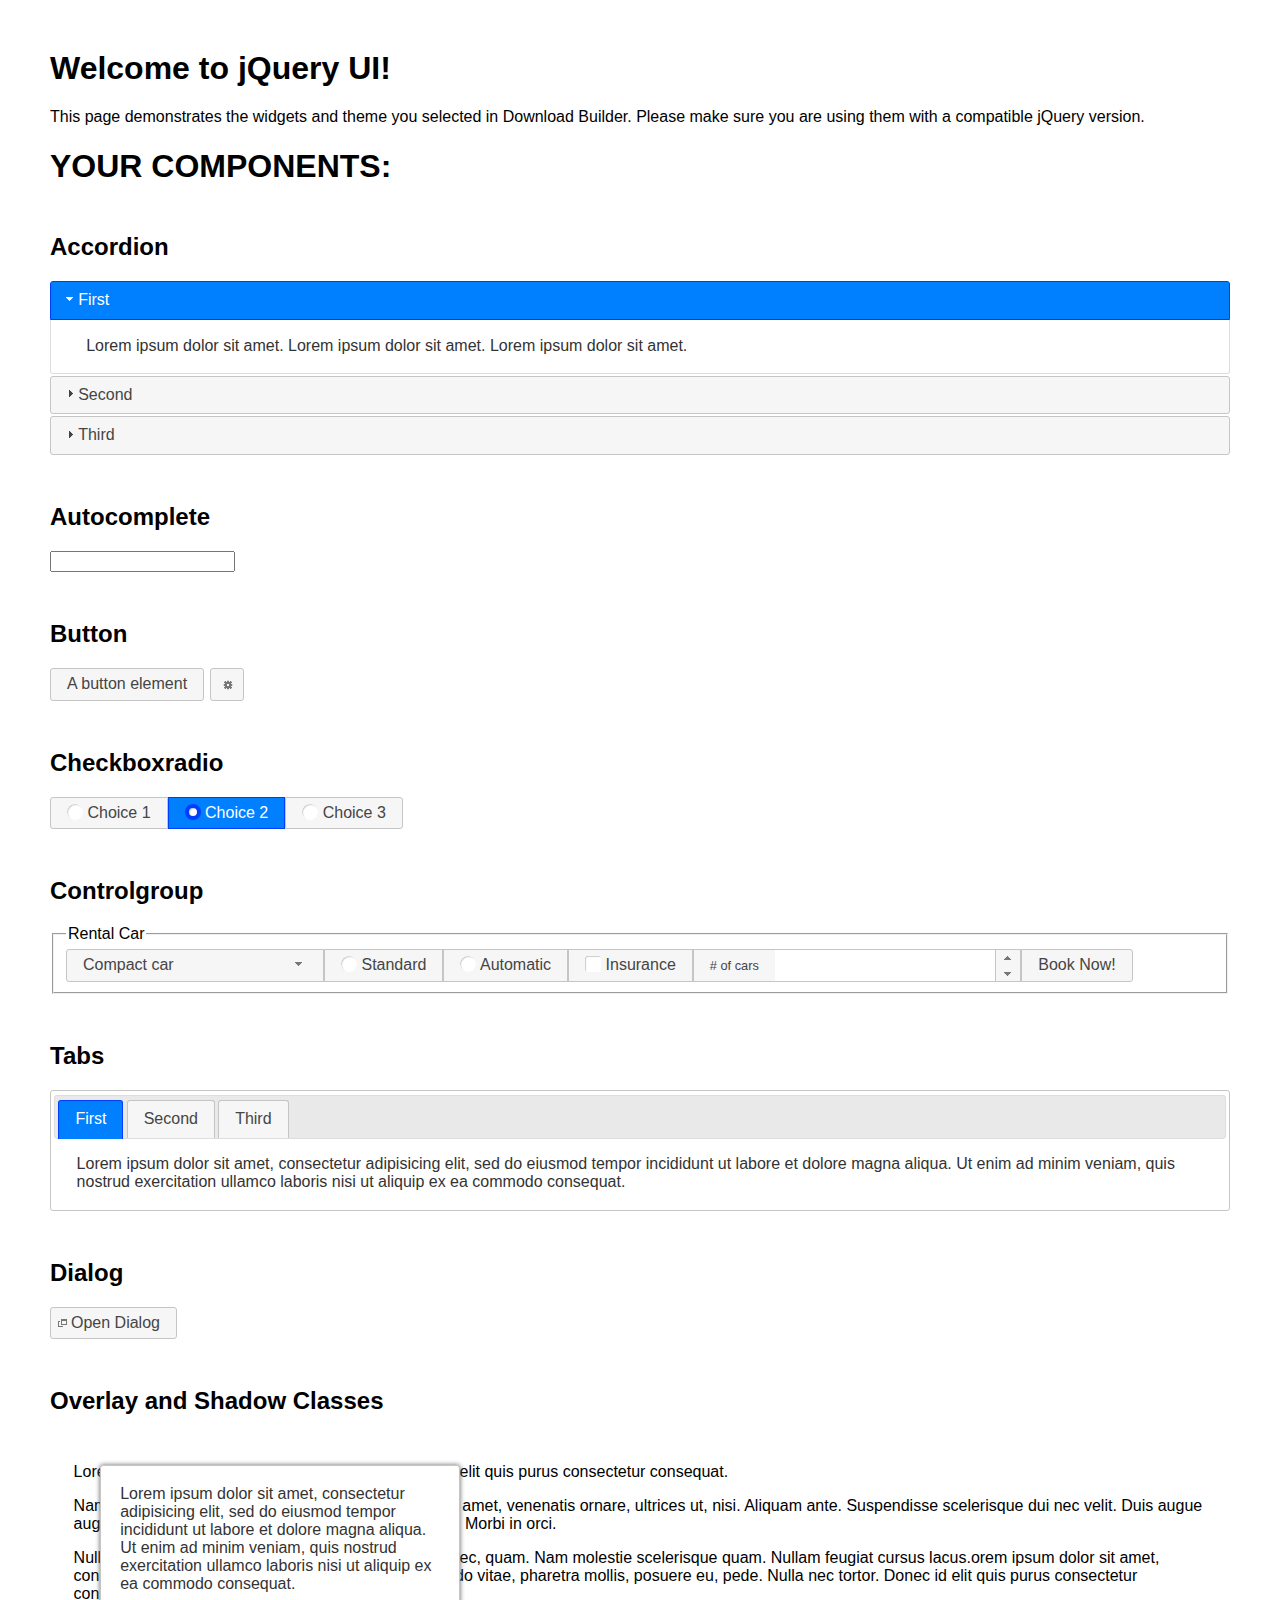
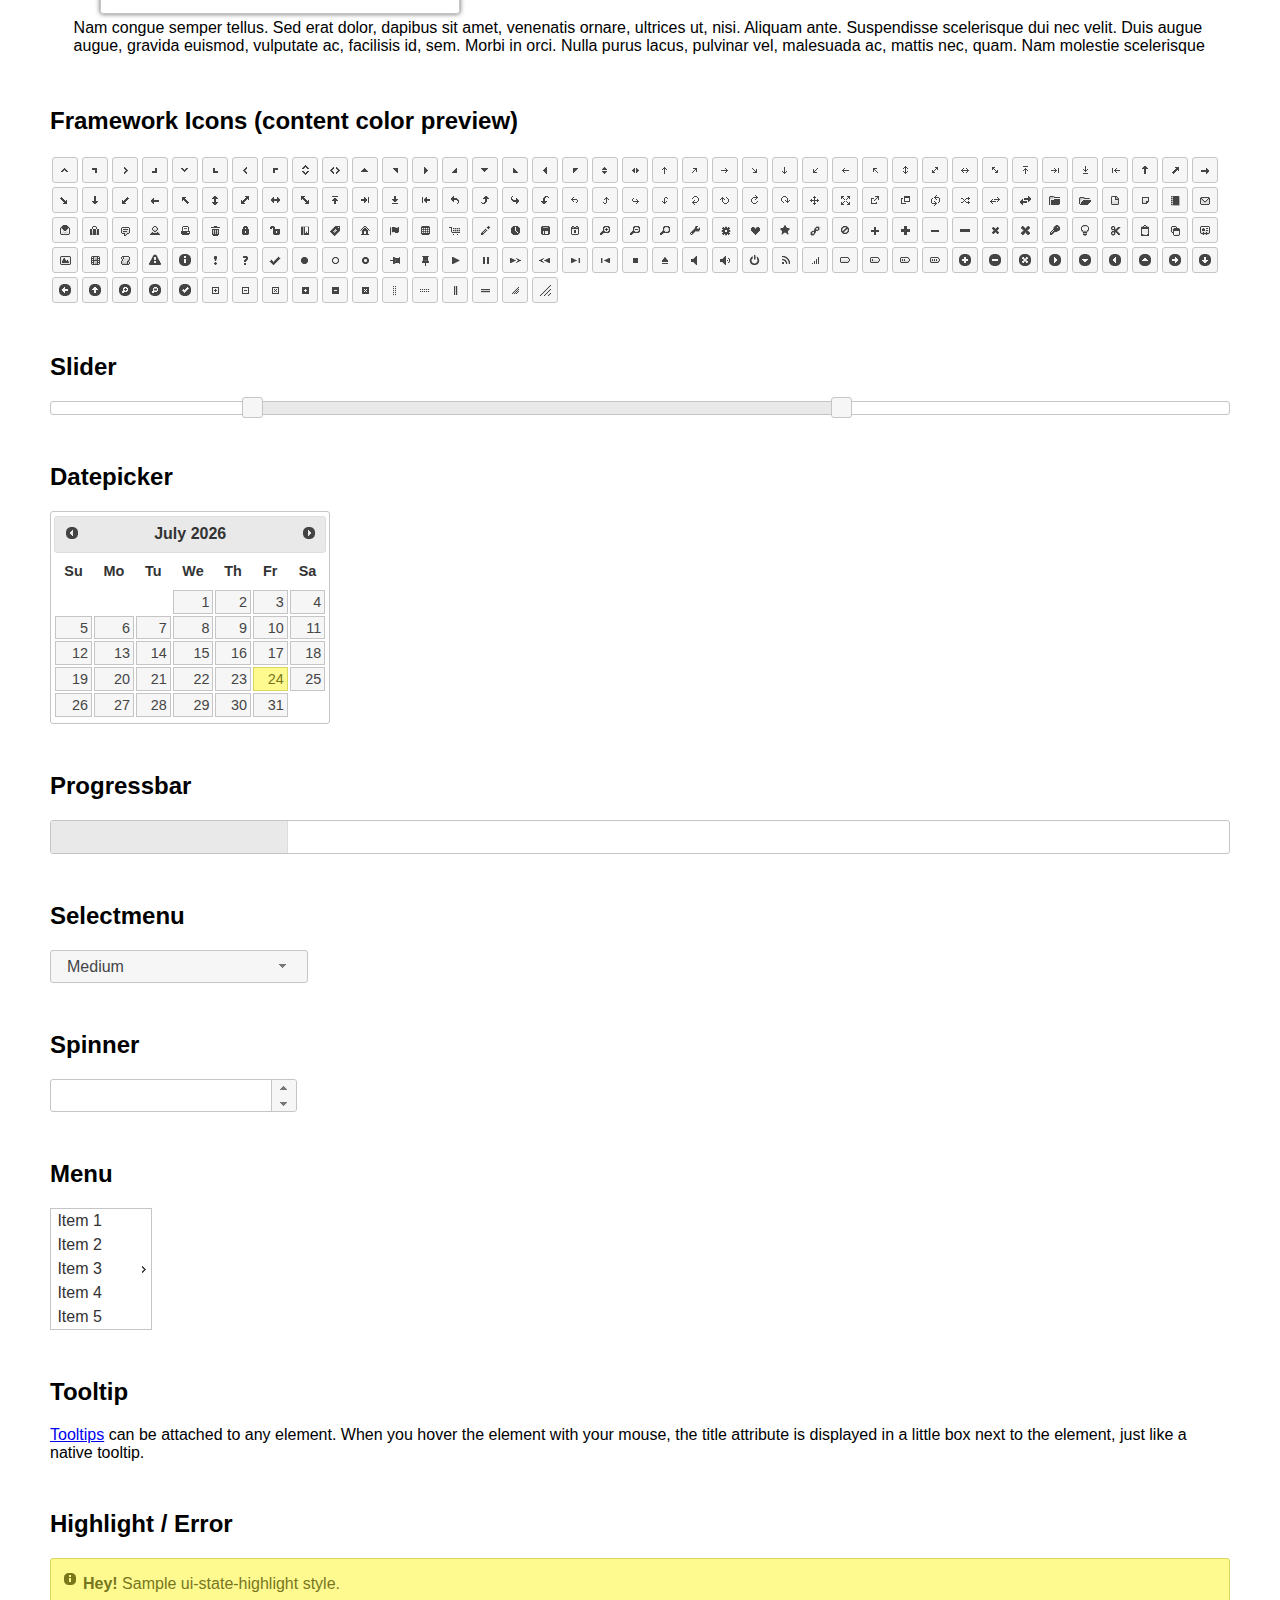
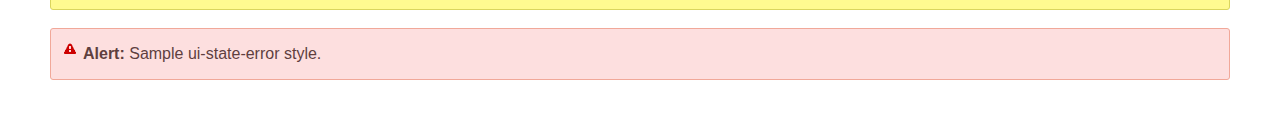
<file: Project-Html-Editor/jquery-ui/index.html>
<!doctype html>
<html lang="us">
<head>
	<meta charset="utf-8">
	<title>jQuery UI Example Page</title>
	<link href="jquery-ui.css" rel="stylesheet">
	<style>
	body{
		font-family: "Trebuchet MS", sans-serif;
		margin: 50px;
	}
	.demoHeaders {
		margin-top: 2em;
	}
	#dialog-link {
		padding: .4em 1em .4em 20px;
		text-decoration: none;
		position: relative;
	}
	#dialog-link span.ui-icon {
		margin: 0 5px 0 0;
		position: absolute;
		left: .2em;
		top: 50%;
		margin-top: -8px;
	}
	#icons {
		margin: 0;
		padding: 0;
	}
	#icons li {
		margin: 2px;
		position: relative;
		padding: 4px 0;
		cursor: pointer;
		float: left;
		list-style: none;
	}
	#icons span.ui-icon {
		float: left;
		margin: 0 4px;
	}
	.fakewindowcontain .ui-widget-overlay {
		position: absolute;
	}
	select {
		width: 200px;
	}
	</style>
</head>
<body>

<h1>Welcome to jQuery UI!</h1>

<div class="ui-widget">
	<p>This page demonstrates the widgets and theme you selected in Download Builder. Please make sure you are using them with a compatible jQuery version.</p>
</div>

<h1>YOUR COMPONENTS:</h1>


<!-- Accordion -->
<h2 class="demoHeaders">Accordion</h2>
<div id="accordion">
	<h3>First</h3>
	<div>Lorem ipsum dolor sit amet. Lorem ipsum dolor sit amet. Lorem ipsum dolor sit amet.</div>
	<h3>Second</h3>
	<div>Phasellus mattis tincidunt nibh.</div>
	<h3>Third</h3>
	<div>Nam dui erat, auctor a, dignissim quis.</div>
</div>



<!-- Autocomplete -->
<h2 class="demoHeaders">Autocomplete</h2>
<div>
	<input id="autocomplete" title="type &quot;a&quot;">
</div>



<!-- Button -->
<h2 class="demoHeaders">Button</h2>
<button id="button">A button element</button>
<button id="button-icon">An icon-only button</button>



<!-- Checkboxradio -->
<h2 class="demoHeaders">Checkboxradio</h2>
<form style="margin-top: 1em;">
	<div id="radioset">
		<input type="radio" id="radio1" name="radio"><label for="radio1">Choice 1</label>
		<input type="radio" id="radio2" name="radio" checked="checked"><label for="radio2">Choice 2</label>
		<input type="radio" id="radio3" name="radio"><label for="radio3">Choice 3</label>
	</div>
</form>



<!-- Controlgroup -->
<h2 class="demoHeaders">Controlgroup</h2>
<fieldset>
	<legend>Rental Car</legend>
	<div id="controlgroup">
		<select id="car-type">
			<option>Compact car</option>
			<option>Midsize car</option>
			<option>Full size car</option>
			<option>SUV</option>
			<option>Luxury</option>
			<option>Truck</option>
			<option>Van</option>
		</select>
		<label for="transmission-standard">Standard</label>
		<input type="radio" name="transmission" id="transmission-standard">
		<label for="transmission-automatic">Automatic</label>
		<input type="radio" name="transmission" id="transmission-automatic">
		<label for="insurance">Insurance</label>
		<input type="checkbox" name="insurance" id="insurance">
		<label for="horizontal-spinner" class="ui-controlgroup-label"># of cars</label>
		<input id="horizontal-spinner" class="ui-spinner-input">
		<button>Book Now!</button>
	</div>
</fieldset>



<!-- Tabs -->
<h2 class="demoHeaders">Tabs</h2>
<div id="tabs">
	<ul>
		<li><a href="#tabs-1">First</a></li>
		<li><a href="#tabs-2">Second</a></li>
		<li><a href="#tabs-3">Third</a></li>
	</ul>
	<div id="tabs-1">Lorem ipsum dolor sit amet, consectetur adipisicing elit, sed do eiusmod tempor incididunt ut labore et dolore magna aliqua. Ut enim ad minim veniam, quis nostrud exercitation ullamco laboris nisi ut aliquip ex ea commodo consequat.</div>
	<div id="tabs-2">Phasellus mattis tincidunt nibh. Cras orci urna, blandit id, pretium vel, aliquet ornare, felis. Maecenas scelerisque sem non nisl. Fusce sed lorem in enim dictum bibendum.</div>
	<div id="tabs-3">Nam dui erat, auctor a, dignissim quis, sollicitudin eu, felis. Pellentesque nisi urna, interdum eget, sagittis et, consequat vestibulum, lacus. Mauris porttitor ullamcorper augue.</div>
</div>



<h2 class="demoHeaders">Dialog</h2>
<p>
	<button id="dialog-link" class="ui-button ui-corner-all ui-widget">
		<span class="ui-icon ui-icon-newwin"></span>Open Dialog
	</button>
</p>

<h2 class="demoHeaders">Overlay and Shadow Classes</h2>
<div style="position: relative; width: 96%; height: 200px; padding:1% 2%; overflow:hidden;" class="fakewindowcontain">
	<p>Lorem ipsum dolor sit amet,  Nulla nec tortor. Donec id elit quis purus consectetur consequat. </p><p>Nam congue semper tellus. Sed erat dolor, dapibus sit amet, venenatis ornare, ultrices ut, nisi. Aliquam ante. Suspendisse scelerisque dui nec velit. Duis augue augue, gravida euismod, vulputate ac, facilisis id, sem. Morbi in orci. </p><p>Nulla purus lacus, pulvinar vel, malesuada ac, mattis nec, quam. Nam molestie scelerisque quam. Nullam feugiat cursus lacus.orem ipsum dolor sit amet, consectetur adipiscing elit. Donec libero risus, commodo vitae, pharetra mollis, posuere eu, pede. Nulla nec tortor. Donec id elit quis purus consectetur consequat. </p><p>Nam congue semper tellus. Sed erat dolor, dapibus sit amet, venenatis ornare, ultrices ut, nisi. Aliquam ante. Suspendisse scelerisque dui nec velit. Duis augue augue, gravida euismod, vulputate ac, facilisis id, sem. Morbi in orci. Nulla purus lacus, pulvinar vel, malesuada ac, mattis nec, quam. Nam molestie scelerisque quam. </p><p>Nullam feugiat cursus lacus.orem ipsum dolor sit amet, consectetur adipiscing elit. Donec libero risus, commodo vitae, pharetra mollis, posuere eu, pede. Nulla nec tortor. Donec id elit quis purus consectetur consequat. Nam congue semper tellus. Sed erat dolor, dapibus sit amet, venenatis ornare, ultrices ut, nisi. Aliquam ante. </p><p>Suspendisse scelerisque dui nec velit. Duis augue augue, gravida euismod, vulputate ac, facilisis id, sem. Morbi in orci. Nulla purus lacus, pulvinar vel, malesuada ac, mattis nec, quam. Nam molestie scelerisque quam. Nullam feugiat cursus lacus.orem ipsum dolor sit amet, consectetur adipiscing elit. Donec libero risus, commodo vitae, pharetra mollis, posuere eu, pede. Nulla nec tortor. Donec id elit quis purus consectetur consequat. Nam congue semper tellus. Sed erat dolor, dapibus sit amet, venenatis ornare, ultrices ut, nisi. </p>

	<!-- ui-dialog -->
	<div class="ui-widget-overlay ui-front"></div>
	<div style="position: absolute; width: 320px; left: 50px; top: 30px; padding: 1.2em" class="ui-widget ui-front ui-widget-content ui-corner-all ui-widget-shadow">
		Lorem ipsum dolor sit amet, consectetur adipisicing elit, sed do eiusmod tempor incididunt ut labore et dolore magna aliqua. Ut enim ad minim veniam, quis nostrud exercitation ullamco laboris nisi ut aliquip ex ea commodo consequat.
	</div>

</div>

<!-- ui-dialog -->
<div id="dialog" title="Dialog Title">
	<p>Lorem ipsum dolor sit amet, consectetur adipisicing elit, sed do eiusmod tempor incididunt ut labore et dolore magna aliqua. Ut enim ad minim veniam, quis nostrud exercitation ullamco laboris nisi ut aliquip ex ea commodo consequat.</p>
</div>



<h2 class="demoHeaders">Framework Icons (content color preview)</h2>
<ul id="icons" class="ui-widget ui-helper-clearfix">
	<li class="ui-state-default ui-corner-all" title=".ui-icon-caret-1-n"><span class="ui-icon ui-icon-caret-1-n"></span></li>
	<li class="ui-state-default ui-corner-all" title=".ui-icon-caret-1-ne"><span class="ui-icon ui-icon-caret-1-ne"></span></li>
	<li class="ui-state-default ui-corner-all" title=".ui-icon-caret-1-e"><span class="ui-icon ui-icon-caret-1-e"></span></li>
	<li class="ui-state-default ui-corner-all" title=".ui-icon-caret-1-se"><span class="ui-icon ui-icon-caret-1-se"></span></li>
	<li class="ui-state-default ui-corner-all" title=".ui-icon-caret-1-s"><span class="ui-icon ui-icon-caret-1-s"></span></li>
	<li class="ui-state-default ui-corner-all" title=".ui-icon-caret-1-sw"><span class="ui-icon ui-icon-caret-1-sw"></span></li>
	<li class="ui-state-default ui-corner-all" title=".ui-icon-caret-1-w"><span class="ui-icon ui-icon-caret-1-w"></span></li>
	<li class="ui-state-default ui-corner-all" title=".ui-icon-caret-1-nw"><span class="ui-icon ui-icon-caret-1-nw"></span></li>
	<li class="ui-state-default ui-corner-all" title=".ui-icon-caret-2-n-s"><span class="ui-icon ui-icon-caret-2-n-s"></span></li>
	<li class="ui-state-default ui-corner-all" title=".ui-icon-caret-2-e-w"><span class="ui-icon ui-icon-caret-2-e-w"></span></li>
	<li class="ui-state-default ui-corner-all" title=".ui-icon-triangle-1-n"><span class="ui-icon ui-icon-triangle-1-n"></span></li>
	<li class="ui-state-default ui-corner-all" title=".ui-icon-triangle-1-ne"><span class="ui-icon ui-icon-triangle-1-ne"></span></li>
	<li class="ui-state-default ui-corner-all" title=".ui-icon-triangle-1-e"><span class="ui-icon ui-icon-triangle-1-e"></span></li>
	<li class="ui-state-default ui-corner-all" title=".ui-icon-triangle-1-se"><span class="ui-icon ui-icon-triangle-1-se"></span></li>
	<li class="ui-state-default ui-corner-all" title=".ui-icon-triangle-1-s"><span class="ui-icon ui-icon-triangle-1-s"></span></li>
	<li class="ui-state-default ui-corner-all" title=".ui-icon-triangle-1-sw"><span class="ui-icon ui-icon-triangle-1-sw"></span></li>
	<li class="ui-state-default ui-corner-all" title=".ui-icon-triangle-1-w"><span class="ui-icon ui-icon-triangle-1-w"></span></li>
	<li class="ui-state-default ui-corner-all" title=".ui-icon-triangle-1-nw"><span class="ui-icon ui-icon-triangle-1-nw"></span></li>
	<li class="ui-state-default ui-corner-all" title=".ui-icon-triangle-2-n-s"><span class="ui-icon ui-icon-triangle-2-n-s"></span></li>
	<li class="ui-state-default ui-corner-all" title=".ui-icon-triangle-2-e-w"><span class="ui-icon ui-icon-triangle-2-e-w"></span></li>
	<li class="ui-state-default ui-corner-all" title=".ui-icon-arrow-1-n"><span class="ui-icon ui-icon-arrow-1-n"></span></li>
	<li class="ui-state-default ui-corner-all" title=".ui-icon-arrow-1-ne"><span class="ui-icon ui-icon-arrow-1-ne"></span></li>
	<li class="ui-state-default ui-corner-all" title=".ui-icon-arrow-1-e"><span class="ui-icon ui-icon-arrow-1-e"></span></li>
	<li class="ui-state-default ui-corner-all" title=".ui-icon-arrow-1-se"><span class="ui-icon ui-icon-arrow-1-se"></span></li>
	<li class="ui-state-default ui-corner-all" title=".ui-icon-arrow-1-s"><span class="ui-icon ui-icon-arrow-1-s"></span></li>
	<li class="ui-state-default ui-corner-all" title=".ui-icon-arrow-1-sw"><span class="ui-icon ui-icon-arrow-1-sw"></span></li>
	<li class="ui-state-default ui-corner-all" title=".ui-icon-arrow-1-w"><span class="ui-icon ui-icon-arrow-1-w"></span></li>
	<li class="ui-state-default ui-corner-all" title=".ui-icon-arrow-1-nw"><span class="ui-icon ui-icon-arrow-1-nw"></span></li>
	<li class="ui-state-default ui-corner-all" title=".ui-icon-arrow-2-n-s"><span class="ui-icon ui-icon-arrow-2-n-s"></span></li>
	<li class="ui-state-default ui-corner-all" title=".ui-icon-arrow-2-ne-sw"><span class="ui-icon ui-icon-arrow-2-ne-sw"></span></li>
	<li class="ui-state-default ui-corner-all" title=".ui-icon-arrow-2-e-w"><span class="ui-icon ui-icon-arrow-2-e-w"></span></li>
	<li class="ui-state-default ui-corner-all" title=".ui-icon-arrow-2-se-nw"><span class="ui-icon ui-icon-arrow-2-se-nw"></span></li>
	<li class="ui-state-default ui-corner-all" title=".ui-icon-arrowstop-1-n"><span class="ui-icon ui-icon-arrowstop-1-n"></span></li>
	<li class="ui-state-default ui-corner-all" title=".ui-icon-arrowstop-1-e"><span class="ui-icon ui-icon-arrowstop-1-e"></span></li>
	<li class="ui-state-default ui-corner-all" title=".ui-icon-arrowstop-1-s"><span class="ui-icon ui-icon-arrowstop-1-s"></span></li>
	<li class="ui-state-default ui-corner-all" title=".ui-icon-arrowstop-1-w"><span class="ui-icon ui-icon-arrowstop-1-w"></span></li>
	<li class="ui-state-default ui-corner-all" title=".ui-icon-arrowthick-1-n"><span class="ui-icon ui-icon-arrowthick-1-n"></span></li>
	<li class="ui-state-default ui-corner-all" title=".ui-icon-arrowthick-1-ne"><span class="ui-icon ui-icon-arrowthick-1-ne"></span></li>
	<li class="ui-state-default ui-corner-all" title=".ui-icon-arrowthick-1-e"><span class="ui-icon ui-icon-arrowthick-1-e"></span></li>
	<li class="ui-state-default ui-corner-all" title=".ui-icon-arrowthick-1-se"><span class="ui-icon ui-icon-arrowthick-1-se"></span></li>
	<li class="ui-state-default ui-corner-all" title=".ui-icon-arrowthick-1-s"><span class="ui-icon ui-icon-arrowthick-1-s"></span></li>
	<li class="ui-state-default ui-corner-all" title=".ui-icon-arrowthick-1-sw"><span class="ui-icon ui-icon-arrowthick-1-sw"></span></li>
	<li class="ui-state-default ui-corner-all" title=".ui-icon-arrowthick-1-w"><span class="ui-icon ui-icon-arrowthick-1-w"></span></li>
	<li class="ui-state-default ui-corner-all" title=".ui-icon-arrowthick-1-nw"><span class="ui-icon ui-icon-arrowthick-1-nw"></span></li>
	<li class="ui-state-default ui-corner-all" title=".ui-icon-arrowthick-2-n-s"><span class="ui-icon ui-icon-arrowthick-2-n-s"></span></li>
	<li class="ui-state-default ui-corner-all" title=".ui-icon-arrowthick-2-ne-sw"><span class="ui-icon ui-icon-arrowthick-2-ne-sw"></span></li>
	<li class="ui-state-default ui-corner-all" title=".ui-icon-arrowthick-2-e-w"><span class="ui-icon ui-icon-arrowthick-2-e-w"></span></li>
	<li class="ui-state-default ui-corner-all" title=".ui-icon-arrowthick-2-se-nw"><span class="ui-icon ui-icon-arrowthick-2-se-nw"></span></li>
	<li class="ui-state-default ui-corner-all" title=".ui-icon-arrowthickstop-1-n"><span class="ui-icon ui-icon-arrowthickstop-1-n"></span></li>
	<li class="ui-state-default ui-corner-all" title=".ui-icon-arrowthickstop-1-e"><span class="ui-icon ui-icon-arrowthickstop-1-e"></span></li>
	<li class="ui-state-default ui-corner-all" title=".ui-icon-arrowthickstop-1-s"><span class="ui-icon ui-icon-arrowthickstop-1-s"></span></li>
	<li class="ui-state-default ui-corner-all" title=".ui-icon-arrowthickstop-1-w"><span class="ui-icon ui-icon-arrowthickstop-1-w"></span></li>
	<li class="ui-state-default ui-corner-all" title=".ui-icon-arrowreturnthick-1-w"><span class="ui-icon ui-icon-arrowreturnthick-1-w"></span></li>
	<li class="ui-state-default ui-corner-all" title=".ui-icon-arrowreturnthick-1-n"><span class="ui-icon ui-icon-arrowreturnthick-1-n"></span></li>
	<li class="ui-state-default ui-corner-all" title=".ui-icon-arrowreturnthick-1-e"><span class="ui-icon ui-icon-arrowreturnthick-1-e"></span></li>
	<li class="ui-state-default ui-corner-all" title=".ui-icon-arrowreturnthick-1-s"><span class="ui-icon ui-icon-arrowreturnthick-1-s"></span></li>
	<li class="ui-state-default ui-corner-all" title=".ui-icon-arrowreturn-1-w"><span class="ui-icon ui-icon-arrowreturn-1-w"></span></li>
	<li class="ui-state-default ui-corner-all" title=".ui-icon-arrowreturn-1-n"><span class="ui-icon ui-icon-arrowreturn-1-n"></span></li>
	<li class="ui-state-default ui-corner-all" title=".ui-icon-arrowreturn-1-e"><span class="ui-icon ui-icon-arrowreturn-1-e"></span></li>
	<li class="ui-state-default ui-corner-all" title=".ui-icon-arrowreturn-1-s"><span class="ui-icon ui-icon-arrowreturn-1-s"></span></li>
	<li class="ui-state-default ui-corner-all" title=".ui-icon-arrowrefresh-1-w"><span class="ui-icon ui-icon-arrowrefresh-1-w"></span></li>
	<li class="ui-state-default ui-corner-all" title=".ui-icon-arrowrefresh-1-n"><span class="ui-icon ui-icon-arrowrefresh-1-n"></span></li>
	<li class="ui-state-default ui-corner-all" title=".ui-icon-arrowrefresh-1-e"><span class="ui-icon ui-icon-arrowrefresh-1-e"></span></li>
	<li class="ui-state-default ui-corner-all" title=".ui-icon-arrowrefresh-1-s"><span class="ui-icon ui-icon-arrowrefresh-1-s"></span></li>
	<li class="ui-state-default ui-corner-all" title=".ui-icon-arrow-4"><span class="ui-icon ui-icon-arrow-4"></span></li>
	<li class="ui-state-default ui-corner-all" title=".ui-icon-arrow-4-diag"><span class="ui-icon ui-icon-arrow-4-diag"></span></li>
	<li class="ui-state-default ui-corner-all" title=".ui-icon-extlink"><span class="ui-icon ui-icon-extlink"></span></li>
	<li class="ui-state-default ui-corner-all" title=".ui-icon-newwin"><span class="ui-icon ui-icon-newwin"></span></li>
	<li class="ui-state-default ui-corner-all" title=".ui-icon-refresh"><span class="ui-icon ui-icon-refresh"></span></li>
	<li class="ui-state-default ui-corner-all" title=".ui-icon-shuffle"><span class="ui-icon ui-icon-shuffle"></span></li>
	<li class="ui-state-default ui-corner-all" title=".ui-icon-transfer-e-w"><span class="ui-icon ui-icon-transfer-e-w"></span></li>
	<li class="ui-state-default ui-corner-all" title=".ui-icon-transferthick-e-w"><span class="ui-icon ui-icon-transferthick-e-w"></span></li>
	<li class="ui-state-default ui-corner-all" title=".ui-icon-folder-collapsed"><span class="ui-icon ui-icon-folder-collapsed"></span></li>
	<li class="ui-state-default ui-corner-all" title=".ui-icon-folder-open"><span class="ui-icon ui-icon-folder-open"></span></li>
	<li class="ui-state-default ui-corner-all" title=".ui-icon-document"><span class="ui-icon ui-icon-document"></span></li>
	<li class="ui-state-default ui-corner-all" title=".ui-icon-document-b"><span class="ui-icon ui-icon-document-b"></span></li>
	<li class="ui-state-default ui-corner-all" title=".ui-icon-note"><span class="ui-icon ui-icon-note"></span></li>
	<li class="ui-state-default ui-corner-all" title=".ui-icon-mail-closed"><span class="ui-icon ui-icon-mail-closed"></span></li>
	<li class="ui-state-default ui-corner-all" title=".ui-icon-mail-open"><span class="ui-icon ui-icon-mail-open"></span></li>
	<li class="ui-state-default ui-corner-all" title=".ui-icon-suitcase"><span class="ui-icon ui-icon-suitcase"></span></li>
	<li class="ui-state-default ui-corner-all" title=".ui-icon-comment"><span class="ui-icon ui-icon-comment"></span></li>
	<li class="ui-state-default ui-corner-all" title=".ui-icon-person"><span class="ui-icon ui-icon-person"></span></li>
	<li class="ui-state-default ui-corner-all" title=".ui-icon-print"><span class="ui-icon ui-icon-print"></span></li>
	<li class="ui-state-default ui-corner-all" title=".ui-icon-trash"><span class="ui-icon ui-icon-trash"></span></li>
	<li class="ui-state-default ui-corner-all" title=".ui-icon-locked"><span class="ui-icon ui-icon-locked"></span></li>
	<li class="ui-state-default ui-corner-all" title=".ui-icon-unlocked"><span class="ui-icon ui-icon-unlocked"></span></li>
	<li class="ui-state-default ui-corner-all" title=".ui-icon-bookmark"><span class="ui-icon ui-icon-bookmark"></span></li>
	<li class="ui-state-default ui-corner-all" title=".ui-icon-tag"><span class="ui-icon ui-icon-tag"></span></li>
	<li class="ui-state-default ui-corner-all" title=".ui-icon-home"><span class="ui-icon ui-icon-home"></span></li>
	<li class="ui-state-default ui-corner-all" title=".ui-icon-flag"><span class="ui-icon ui-icon-flag"></span></li>
	<li class="ui-state-default ui-corner-all" title=".ui-icon-calculator"><span class="ui-icon ui-icon-calculator"></span></li>
	<li class="ui-state-default ui-corner-all" title=".ui-icon-cart"><span class="ui-icon ui-icon-cart"></span></li>
	<li class="ui-state-default ui-corner-all" title=".ui-icon-pencil"><span class="ui-icon ui-icon-pencil"></span></li>
	<li class="ui-state-default ui-corner-all" title=".ui-icon-clock"><span class="ui-icon ui-icon-clock"></span></li>
	<li class="ui-state-default ui-corner-all" title=".ui-icon-disk"><span class="ui-icon ui-icon-disk"></span></li>
	<li class="ui-state-default ui-corner-all" title=".ui-icon-calendar"><span class="ui-icon ui-icon-calendar"></span></li>
	<li class="ui-state-default ui-corner-all" title=".ui-icon-zoomin"><span class="ui-icon ui-icon-zoomin"></span></li>
	<li class="ui-state-default ui-corner-all" title=".ui-icon-zoomout"><span class="ui-icon ui-icon-zoomout"></span></li>
	<li class="ui-state-default ui-corner-all" title=".ui-icon-search"><span class="ui-icon ui-icon-search"></span></li>
	<li class="ui-state-default ui-corner-all" title=".ui-icon-wrench"><span class="ui-icon ui-icon-wrench"></span></li>
	<li class="ui-state-default ui-corner-all" title=".ui-icon-gear"><span class="ui-icon ui-icon-gear"></span></li>
	<li class="ui-state-default ui-corner-all" title=".ui-icon-heart"><span class="ui-icon ui-icon-heart"></span></li>
	<li class="ui-state-default ui-corner-all" title=".ui-icon-star"><span class="ui-icon ui-icon-star"></span></li>
	<li class="ui-state-default ui-corner-all" title=".ui-icon-link"><span class="ui-icon ui-icon-link"></span></li>
	<li class="ui-state-default ui-corner-all" title=".ui-icon-cancel"><span class="ui-icon ui-icon-cancel"></span></li>
	<li class="ui-state-default ui-corner-all" title=".ui-icon-plus"><span class="ui-icon ui-icon-plus"></span></li>
	<li class="ui-state-default ui-corner-all" title=".ui-icon-plusthick"><span class="ui-icon ui-icon-plusthick"></span></li>
	<li class="ui-state-default ui-corner-all" title=".ui-icon-minus"><span class="ui-icon ui-icon-minus"></span></li>
	<li class="ui-state-default ui-corner-all" title=".ui-icon-minusthick"><span class="ui-icon ui-icon-minusthick"></span></li>
	<li class="ui-state-default ui-corner-all" title=".ui-icon-close"><span class="ui-icon ui-icon-close"></span></li>
	<li class="ui-state-default ui-corner-all" title=".ui-icon-closethick"><span class="ui-icon ui-icon-closethick"></span></li>
	<li class="ui-state-default ui-corner-all" title=".ui-icon-key"><span class="ui-icon ui-icon-key"></span></li>
	<li class="ui-state-default ui-corner-all" title=".ui-icon-lightbulb"><span class="ui-icon ui-icon-lightbulb"></span></li>
	<li class="ui-state-default ui-corner-all" title=".ui-icon-scissors"><span class="ui-icon ui-icon-scissors"></span></li>
	<li class="ui-state-default ui-corner-all" title=".ui-icon-clipboard"><span class="ui-icon ui-icon-clipboard"></span></li>
	<li class="ui-state-default ui-corner-all" title=".ui-icon-copy"><span class="ui-icon ui-icon-copy"></span></li>
	<li class="ui-state-default ui-corner-all" title=".ui-icon-contact"><span class="ui-icon ui-icon-contact"></span></li>
	<li class="ui-state-default ui-corner-all" title=".ui-icon-image"><span class="ui-icon ui-icon-image"></span></li>
	<li class="ui-state-default ui-corner-all" title=".ui-icon-video"><span class="ui-icon ui-icon-video"></span></li>
	<li class="ui-state-default ui-corner-all" title=".ui-icon-script"><span class="ui-icon ui-icon-script"></span></li>
	<li class="ui-state-default ui-corner-all" title=".ui-icon-alert"><span class="ui-icon ui-icon-alert"></span></li>
	<li class="ui-state-default ui-corner-all" title=".ui-icon-info"><span class="ui-icon ui-icon-info"></span></li>
	<li class="ui-state-default ui-corner-all" title=".ui-icon-notice"><span class="ui-icon ui-icon-notice"></span></li>
	<li class="ui-state-default ui-corner-all" title=".ui-icon-help"><span class="ui-icon ui-icon-help"></span></li>
	<li class="ui-state-default ui-corner-all" title=".ui-icon-check"><span class="ui-icon ui-icon-check"></span></li>
	<li class="ui-state-default ui-corner-all" title=".ui-icon-bullet"><span class="ui-icon ui-icon-bullet"></span></li>
	<li class="ui-state-default ui-corner-all" title=".ui-icon-radio-off"><span class="ui-icon ui-icon-radio-off"></span></li>
	<li class="ui-state-default ui-corner-all" title=".ui-icon-radio-on"><span class="ui-icon ui-icon-radio-on"></span></li>
	<li class="ui-state-default ui-corner-all" title=".ui-icon-pin-w"><span class="ui-icon ui-icon-pin-w"></span></li>
	<li class="ui-state-default ui-corner-all" title=".ui-icon-pin-s"><span class="ui-icon ui-icon-pin-s"></span></li>
	<li class="ui-state-default ui-corner-all" title=".ui-icon-play"><span class="ui-icon ui-icon-play"></span></li>
	<li class="ui-state-default ui-corner-all" title=".ui-icon-pause"><span class="ui-icon ui-icon-pause"></span></li>
	<li class="ui-state-default ui-corner-all" title=".ui-icon-seek-next"><span class="ui-icon ui-icon-seek-next"></span></li>
	<li class="ui-state-default ui-corner-all" title=".ui-icon-seek-prev"><span class="ui-icon ui-icon-seek-prev"></span></li>
	<li class="ui-state-default ui-corner-all" title=".ui-icon-seek-end"><span class="ui-icon ui-icon-seek-end"></span></li>
	<li class="ui-state-default ui-corner-all" title=".ui-icon-seek-first"><span class="ui-icon ui-icon-seek-first"></span></li>
	<li class="ui-state-default ui-corner-all" title=".ui-icon-stop"><span class="ui-icon ui-icon-stop"></span></li>
	<li class="ui-state-default ui-corner-all" title=".ui-icon-eject"><span class="ui-icon ui-icon-eject"></span></li>
	<li class="ui-state-default ui-corner-all" title=".ui-icon-volume-off"><span class="ui-icon ui-icon-volume-off"></span></li>
	<li class="ui-state-default ui-corner-all" title=".ui-icon-volume-on"><span class="ui-icon ui-icon-volume-on"></span></li>
	<li class="ui-state-default ui-corner-all" title=".ui-icon-power"><span class="ui-icon ui-icon-power"></span></li>
	<li class="ui-state-default ui-corner-all" title=".ui-icon-signal-diag"><span class="ui-icon ui-icon-signal-diag"></span></li>
	<li class="ui-state-default ui-corner-all" title=".ui-icon-signal"><span class="ui-icon ui-icon-signal"></span></li>
	<li class="ui-state-default ui-corner-all" title=".ui-icon-battery-0"><span class="ui-icon ui-icon-battery-0"></span></li>
	<li class="ui-state-default ui-corner-all" title=".ui-icon-battery-1"><span class="ui-icon ui-icon-battery-1"></span></li>
	<li class="ui-state-default ui-corner-all" title=".ui-icon-battery-2"><span class="ui-icon ui-icon-battery-2"></span></li>
	<li class="ui-state-default ui-corner-all" title=".ui-icon-battery-3"><span class="ui-icon ui-icon-battery-3"></span></li>
	<li class="ui-state-default ui-corner-all" title=".ui-icon-circle-plus"><span class="ui-icon ui-icon-circle-plus"></span></li>
	<li class="ui-state-default ui-corner-all" title=".ui-icon-circle-minus"><span class="ui-icon ui-icon-circle-minus"></span></li>
	<li class="ui-state-default ui-corner-all" title=".ui-icon-circle-close"><span class="ui-icon ui-icon-circle-close"></span></li>
	<li class="ui-state-default ui-corner-all" title=".ui-icon-circle-triangle-e"><span class="ui-icon ui-icon-circle-triangle-e"></span></li>
	<li class="ui-state-default ui-corner-all" title=".ui-icon-circle-triangle-s"><span class="ui-icon ui-icon-circle-triangle-s"></span></li>
	<li class="ui-state-default ui-corner-all" title=".ui-icon-circle-triangle-w"><span class="ui-icon ui-icon-circle-triangle-w"></span></li>
	<li class="ui-state-default ui-corner-all" title=".ui-icon-circle-triangle-n"><span class="ui-icon ui-icon-circle-triangle-n"></span></li>
	<li class="ui-state-default ui-corner-all" title=".ui-icon-circle-arrow-e"><span class="ui-icon ui-icon-circle-arrow-e"></span></li>
	<li class="ui-state-default ui-corner-all" title=".ui-icon-circle-arrow-s"><span class="ui-icon ui-icon-circle-arrow-s"></span></li>
	<li class="ui-state-default ui-corner-all" title=".ui-icon-circle-arrow-w"><span class="ui-icon ui-icon-circle-arrow-w"></span></li>
	<li class="ui-state-default ui-corner-all" title=".ui-icon-circle-arrow-n"><span class="ui-icon ui-icon-circle-arrow-n"></span></li>
	<li class="ui-state-default ui-corner-all" title=".ui-icon-circle-zoomin"><span class="ui-icon ui-icon-circle-zoomin"></span></li>
	<li class="ui-state-default ui-corner-all" title=".ui-icon-circle-zoomout"><span class="ui-icon ui-icon-circle-zoomout"></span></li>
	<li class="ui-state-default ui-corner-all" title=".ui-icon-circle-check"><span class="ui-icon ui-icon-circle-check"></span></li>
	<li class="ui-state-default ui-corner-all" title=".ui-icon-circlesmall-plus"><span class="ui-icon ui-icon-circlesmall-plus"></span></li>
	<li class="ui-state-default ui-corner-all" title=".ui-icon-circlesmall-minus"><span class="ui-icon ui-icon-circlesmall-minus"></span></li>
	<li class="ui-state-default ui-corner-all" title=".ui-icon-circlesmall-close"><span class="ui-icon ui-icon-circlesmall-close"></span></li>
	<li class="ui-state-default ui-corner-all" title=".ui-icon-squaresmall-plus"><span class="ui-icon ui-icon-squaresmall-plus"></span></li>
	<li class="ui-state-default ui-corner-all" title=".ui-icon-squaresmall-minus"><span class="ui-icon ui-icon-squaresmall-minus"></span></li>
	<li class="ui-state-default ui-corner-all" title=".ui-icon-squaresmall-close"><span class="ui-icon ui-icon-squaresmall-close"></span></li>
	<li class="ui-state-default ui-corner-all" title=".ui-icon-grip-dotted-vertical"><span class="ui-icon ui-icon-grip-dotted-vertical"></span></li>
	<li class="ui-state-default ui-corner-all" title=".ui-icon-grip-dotted-horizontal"><span class="ui-icon ui-icon-grip-dotted-horizontal"></span></li>
	<li class="ui-state-default ui-corner-all" title=".ui-icon-grip-solid-vertical"><span class="ui-icon ui-icon-grip-solid-vertical"></span></li>
	<li class="ui-state-default ui-corner-all" title=".ui-icon-grip-solid-horizontal"><span class="ui-icon ui-icon-grip-solid-horizontal"></span></li>
	<li class="ui-state-default ui-corner-all" title=".ui-icon-gripsmall-diagonal-se"><span class="ui-icon ui-icon-gripsmall-diagonal-se"></span></li>
	<li class="ui-state-default ui-corner-all" title=".ui-icon-grip-diagonal-se"><span class="ui-icon ui-icon-grip-diagonal-se"></span></li>
</ul>


<!-- Slider -->
<h2 class="demoHeaders">Slider</h2>
<div id="slider"></div>



<!-- Datepicker -->
<h2 class="demoHeaders">Datepicker</h2>
<div id="datepicker"></div>



<!-- Progressbar -->
<h2 class="demoHeaders">Progressbar</h2>
<div id="progressbar"></div>



<!-- Progressbar -->
<h2 class="demoHeaders">Selectmenu</h2>
<select id="selectmenu">
	<option>Slower</option>
	<option>Slow</option>
	<option selected="selected">Medium</option>
	<option>Fast</option>
	<option>Faster</option>
</select>



<!-- Spinner -->
<h2 class="demoHeaders">Spinner</h2>
<input id="spinner">



<!-- Menu -->
<h2 class="demoHeaders">Menu</h2>
<ul style="width:100px;" id="menu">
	<li><div>Item 1</div></li>
	<li><div>Item 2</div></li>
	<li><div>Item 3</div>
		<ul>
			<li><div>Item 3-1</div></li>
			<li><div>Item 3-2</div></li>
			<li><div>Item 3-3</div></li>
			<li><div>Item 3-4</div></li>
			<li><div>Item 3-5</div></li>
		</ul>
	</li>
	<li><div>Item 4</div></li>
	<li><div>Item 5</div></li>
</ul>



<!-- Tooltip -->
<h2 class="demoHeaders">Tooltip</h2>
<p id="tooltip">
	<a href="#" title="That&apos;s what this widget is">Tooltips</a> can be attached to any element. When you hover
the element with your mouse, the title attribute is displayed in a little box next to the element, just like a native tooltip.
</p>


<!-- Highlight / Error -->
<h2 class="demoHeaders">Highlight / Error</h2>
<div class="ui-widget">
	<div class="ui-state-highlight ui-corner-all" style="margin-top: 20px; padding: 0 .7em;">
		<p><span class="ui-icon ui-icon-info" style="float: left; margin-right: .3em;"></span>
		<strong>Hey!</strong> Sample ui-state-highlight style.</p>
	</div>
</div>
<br>
<div class="ui-widget">
	<div class="ui-state-error ui-corner-all" style="padding: 0 .7em;">
		<p><span class="ui-icon ui-icon-alert" style="float: left; margin-right: .3em;"></span>
		<strong>Alert:</strong> Sample ui-state-error style.</p>
	</div>
</div>

<script src="external/jquery/jquery.js"></script>
<script src="jquery-ui.js"></script>
<script>

$( "#accordion" ).accordion();



var availableTags = [
	"ActionScript",
	"AppleScript",
	"Asp",
	"BASIC",
	"C",
	"C++",
	"Clojure",
	"COBOL",
	"ColdFusion",
	"Erlang",
	"Fortran",
	"Groovy",
	"Haskell",
	"Java",
	"JavaScript",
	"Lisp",
	"Perl",
	"PHP",
	"Python",
	"Ruby",
	"Scala",
	"Scheme"
];
$( "#autocomplete" ).autocomplete({
	source: availableTags
});



$( "#button" ).button();
$( "#button-icon" ).button({
	icon: "ui-icon-gear",
	showLabel: false
});



$( "#radioset" ).buttonset();



$( "#controlgroup" ).controlgroup();



$( "#tabs" ).tabs();



$( "#dialog" ).dialog({
	autoOpen: false,
	width: 400,
	buttons: [
		{
			text: "Ok",
			click: function() {
				$( this ).dialog( "close" );
			}
		},
		{
			text: "Cancel",
			click: function() {
				$( this ).dialog( "close" );
			}
		}
	]
});

// Link to open the dialog
$( "#dialog-link" ).click(function( event ) {
	$( "#dialog" ).dialog( "open" );
	event.preventDefault();
});



$( "#datepicker" ).datepicker({
	inline: true
});



$( "#slider" ).slider({
	range: true,
	values: [ 17, 67 ]
});



$( "#progressbar" ).progressbar({
	value: 20
});



$( "#spinner" ).spinner();



$( "#menu" ).menu();



$( "#tooltip" ).tooltip();



$( "#selectmenu" ).selectmenu();


// Hover states on the static widgets
$( "#dialog-link, #icons li" ).hover(
	function() {
		$( this ).addClass( "ui-state-hover" );
	},
	function() {
		$( this ).removeClass( "ui-state-hover" );
	}
);
</script>
</body>
</html>
</file>
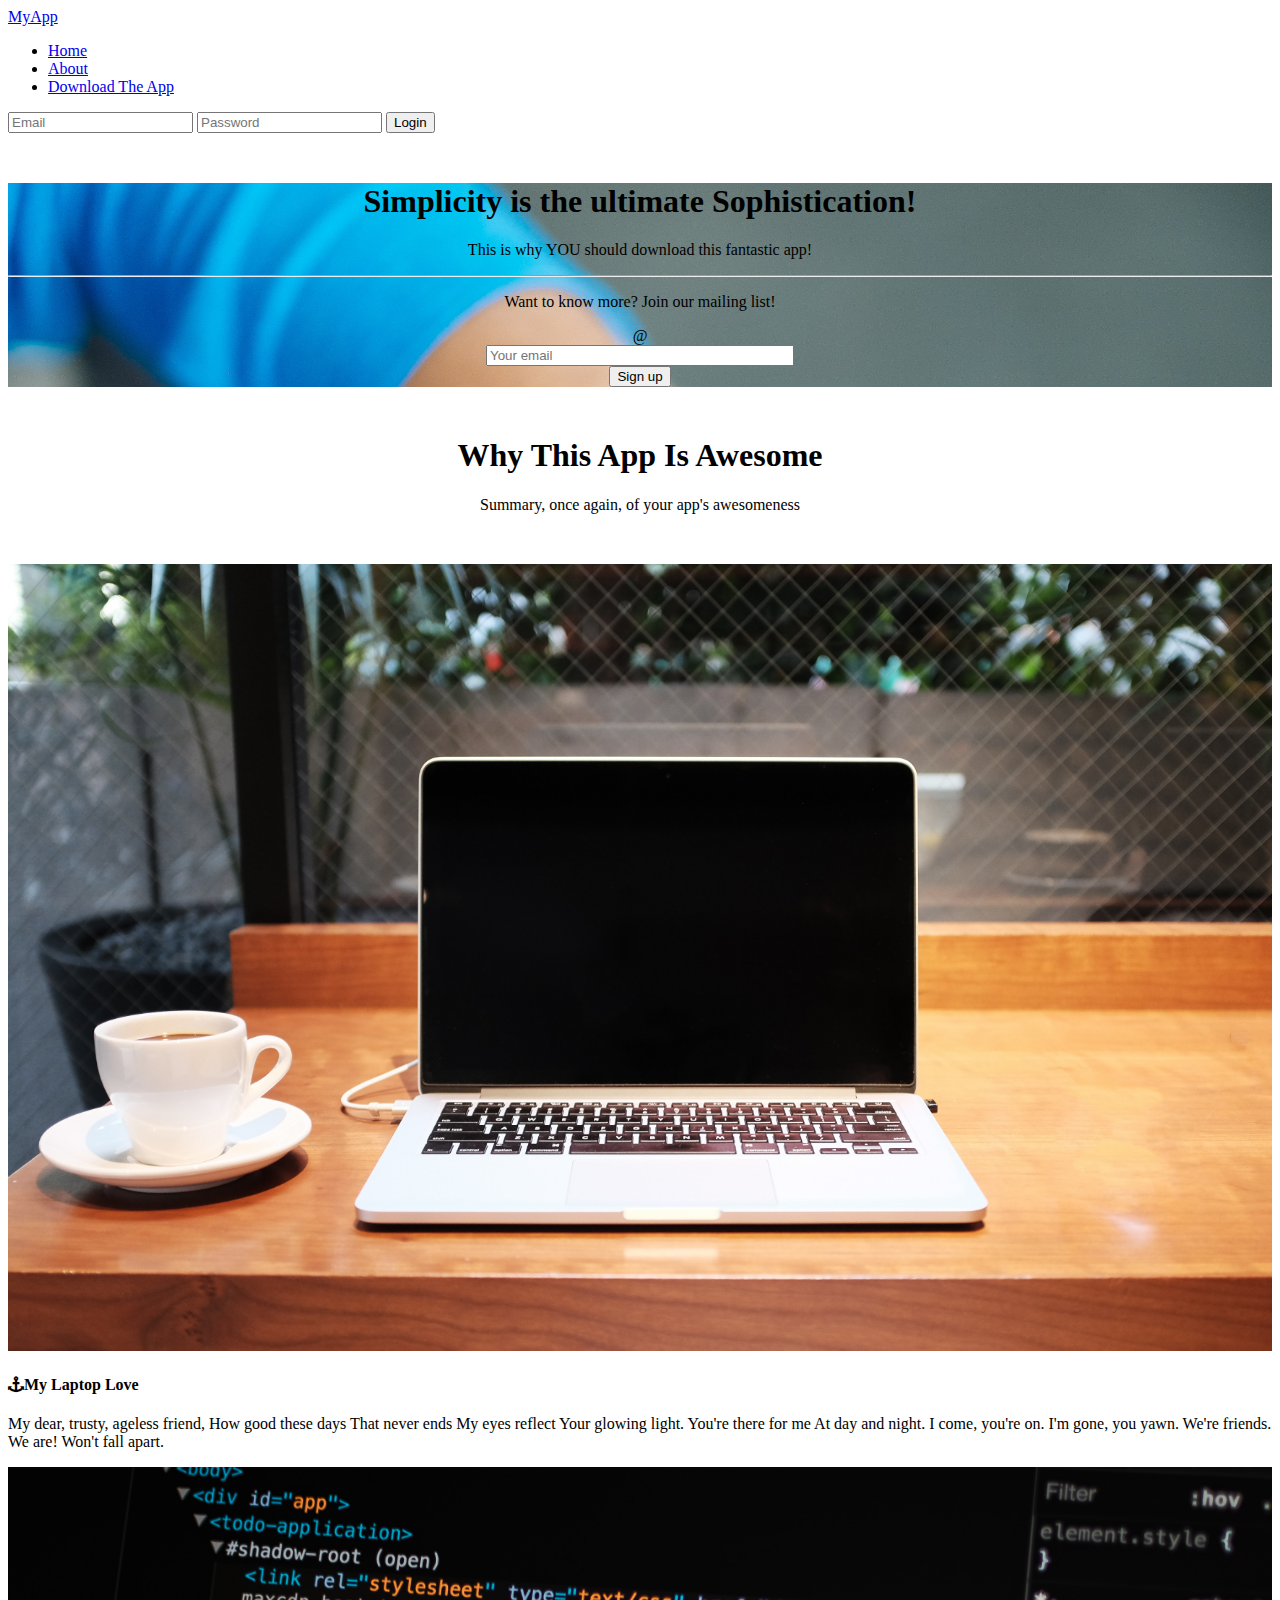
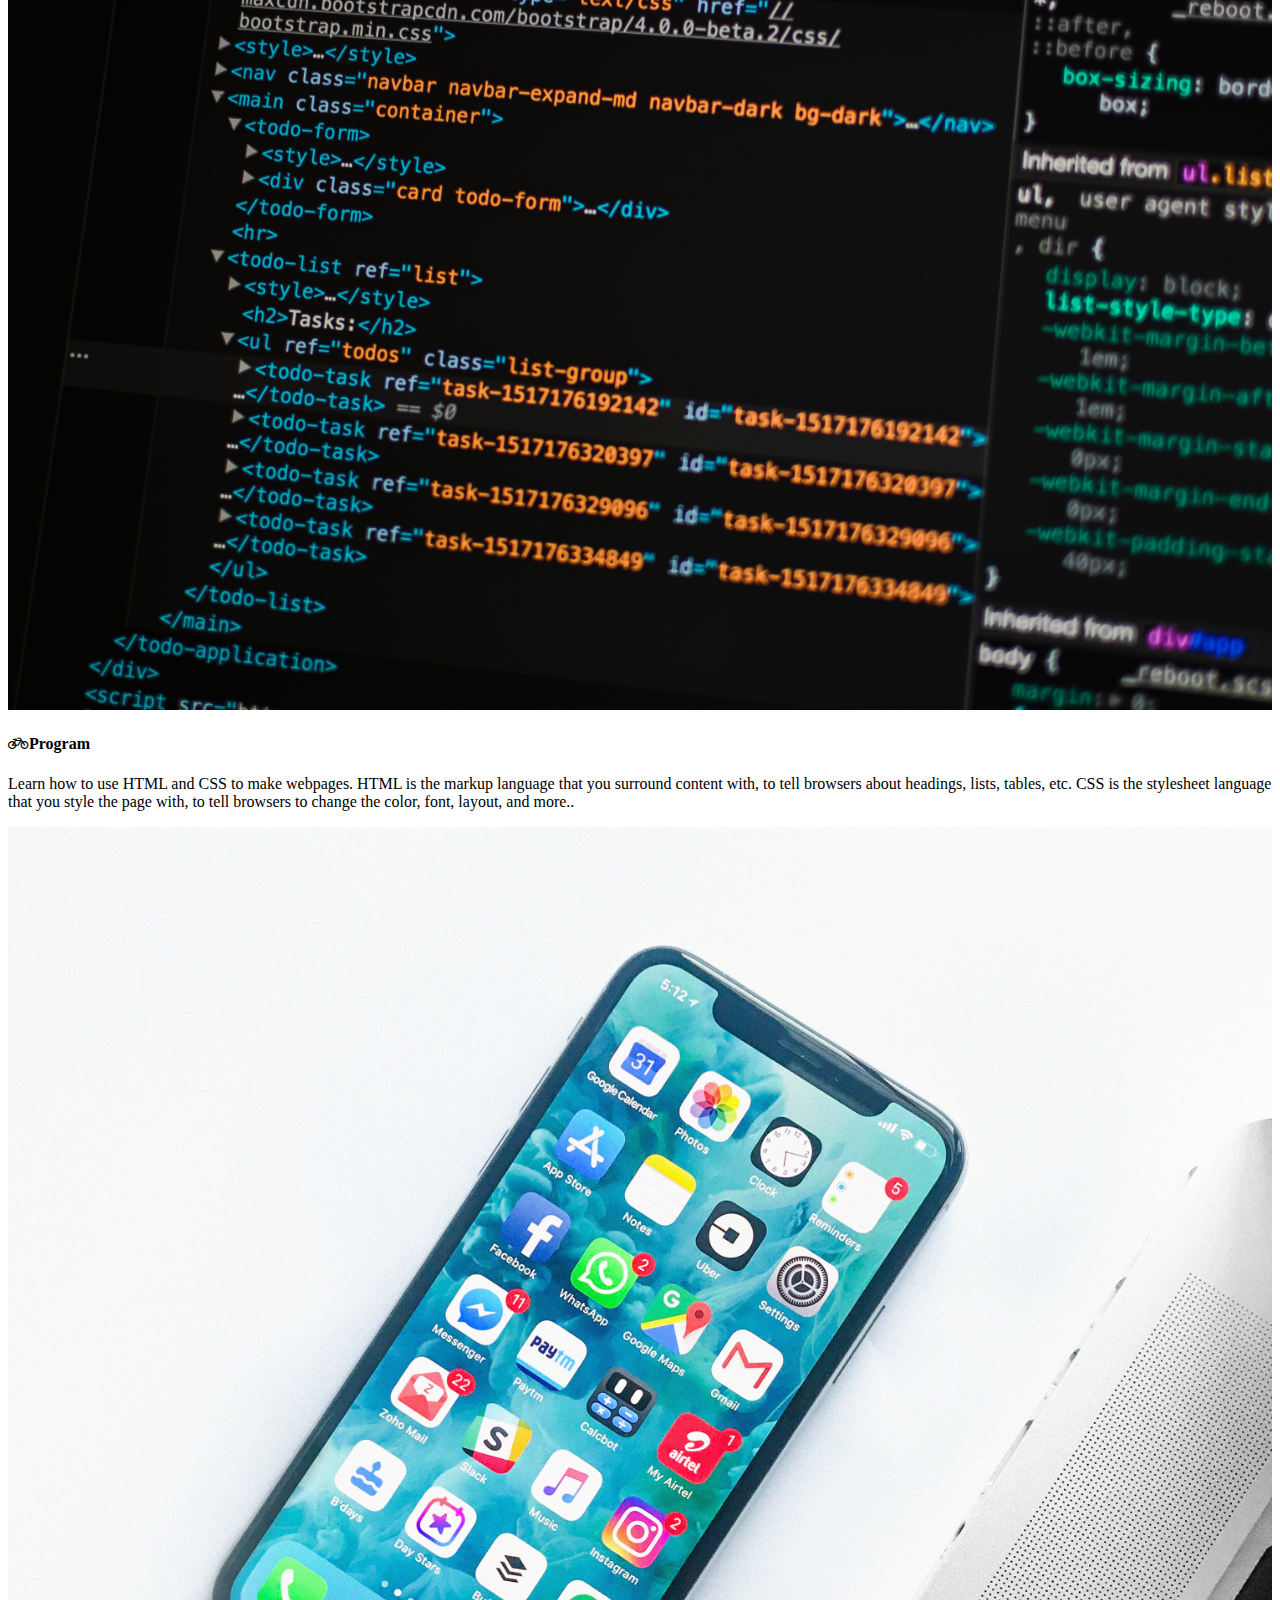
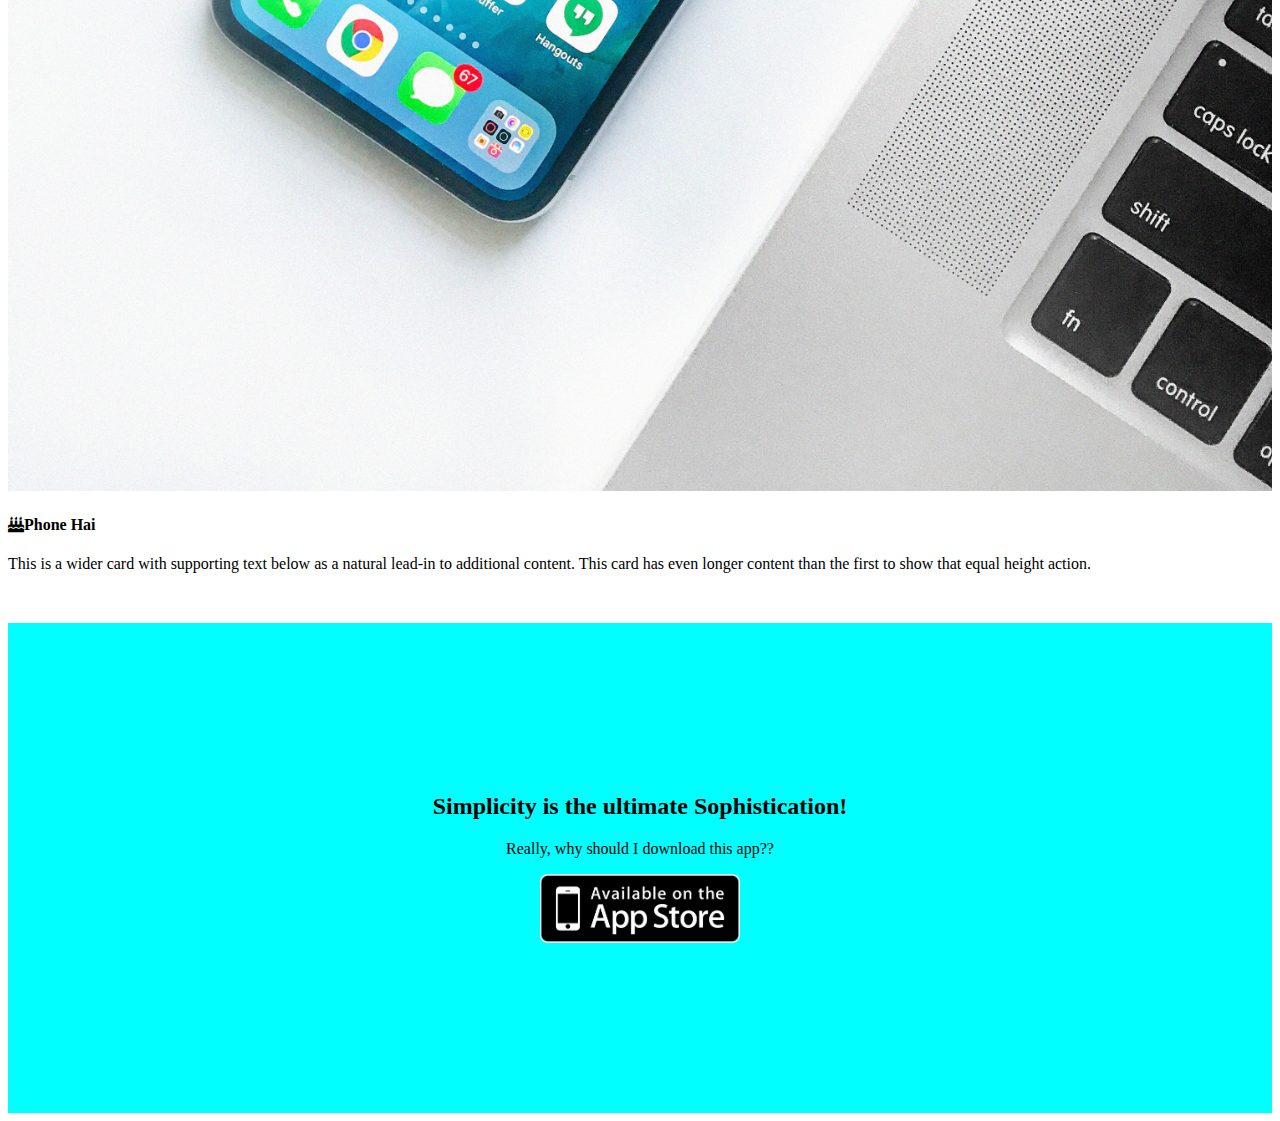
<file: Landing-Page/landing-page.html>
<!DOCTYPE html>

<html lang="en">
    
  <head>
      
    <meta charset="utf-8">
      
    <meta name="viewport" content="width=device-width, initial-scale=1, shrink-to-fit=no">
      
    <meta http-equiv="x-ua-compatible" content="ie=edge">

    <link rel="stylesheet" href="https://maxcdn.bootstrapcdn.com/bootstrap/4.0.0-alpha.2/css/bootstrap.min.css" integrity="sha384-y3tfxAZXuh4HwSYylfB+J125MxIs6mR5FOHamPBG064zB+AFeWH94NdvaCBm8qnd" crossorigin="anonymous">
      
      <link rel="stylesheet" href="https://maxcdn.bootstrapcdn.com/font-awesome/4.5.0/css/font-awesome.min.css">
      
      <style>
      
          .jumbotron {
              
              background-image: url(background.jpg);
              text-align: center;
              background-size: cover; 
              margin-top: 50px;
          }
          
          #email {
              
              width: 300px;
              
          }
          
          #appSummary {
              
              text-align: center;
              margin-top:50px;
              margin-bottom: 50px;
              
          }
          
          .card-img-top {
              
              width: 100%;
              
          }
          
          #appStoreIcon {
              
              width: 200px;
              
          }
          
          #footer {
              
              background-color: aqua;
              padding-top: 150px;
              margin-top: 50px;
              text-align: center;
              padding-bottom: 150px;
          }
          
          body {
              
              position: relative;
              
          }
      
      </style>
      
  </head>
    
  <body data-spy="scroll" data-target="#navbar" data-offset="150">
      
        <nav class="navbar navbar-light bg-faded navbar-fixed-top" id="navbar">
          <a class="navbar-brand" href="#">MyApp</a>
          <ul class="nav navbar-nav">
            <li class="nav-item">
              <a class="nav-link" href="#jumbotron">Home <span class="sr-only">(current)</span></a>
            </li>
            <li class="nav-item">
              <a class="nav-link" href="#about">About</a>
            </li>
            <li class="nav-item">
              <a class="nav-link" href="#footer">Download The App</a>
            </li>
          </ul>
          <form class="form-inline pull-xs-right">
            <input class="form-control" type="email" placeholder="Email">
              <input class="form-control" type="password" placeholder="Password">
            <button class="btn btn-success" type="submit">Login</button>
          </form>
        </nav>

        <div class="jumbotron" id="jumbotron">
          <h1 class="display-3">Simplicity is the ultimate Sophistication!</h1>
          <p class="lead">This is why YOU should download this fantastic app!</p>
          <hr class="m-y-2">
          <p>Want to know more? Join our mailing list!</p>

        <form class="form-inline">
          <div class="form-group">
            <label class="sr-only" for="email">Email address</label>
            <div class="input-group">
              <div class="input-group-addon">@</div>
              <input type="email" class="form-control" id="email" placeholder="Your email">
            </div>
          </div>
          <button type="submit" class="btn btn-primary">Sign up</button>
        </form>
        </div>
      
      <div class="container">
      
        <div class="row" id="appSummary">
          
            <h1>Why This App Is Awesome</h1>
            <p class="lead">Summary, once again, of your app's awesomeness</p>
          
          </div>
          
      </div>
      
      <div class="container" id="about">
      <div class="card-deck-wrapper">
  <div class="card-deck">
    <div class="card">
      <img class="card-img-top" src="laptop.jpg" alt="Card image cap">
      <div class="card-block">
        <h4 class="card-title"><i class="fa fa-anchor"></i>My Laptop Love</h4>
        <p class="card-text">My dear, trusty, ageless friend,
            How good these days
            That never ends
            My eyes reflect
            Your glowing light.
            You're there for me
            At day and night.
            I come, you're on.
            I'm gone, you yawn.
            We're friends. We are!
            Won't fall apart.</p>
        
      </div>
    </div>
    <div class="card">
      <img class="card-img-top" src="program.jpg" alt="Card image cap">
      <div class="card-block">
        <h4 class="card-title"><i class="fa fa-bicycle"></i>Program</h4>
        <p class="card-text">Learn how to use HTML and CSS to make webpages. HTML is the markup language that you surround content with, to tell browsers about headings, lists, tables, etc. CSS is the stylesheet language that you style the page with, to tell browsers to change the color, font, layout, and more..</p>
        
      </div>
    </div>
    <div class="card">
      <img class="card-img-top" src="fafa.jpg" alt="Card image cap">
      <div class="card-block">
        <h4 class="card-title"><i class="fa fa-birthday-cake"></i>Phone Hai</h4>
        <p class="card-text">This is a wider card with supporting text below as a natural lead-in to additional content. This card has even longer content than the first to show that equal height action.</p>
       
      </div>
    </div>
  </div>
</div>
          </div>
      
      <div id="footer">
      
        <div class="row">
          
                <h2>Simplicity is the ultimate Sophistication!</h2>
            
            <p class="lead">Really, why should I download this app??</p>
            
            <p><a href=""><img id="appStoreIcon" src="App-Store-Icon.png"></a></p>
            
            
          
          </div>
      
      </div>
      
    <script src="https://ajax.googleapis.com/ajax/libs/jquery/2.1.4/jquery.min.js"></script>
    
    <script src="https://maxcdn.bootstrapcdn.com/bootstrap/4.0.0-alpha.2/js/bootstrap.min.js" integrity="sha384-vZ2WRJMwsjRMW/8U7i6PWi6AlO1L79snBrmgiDpgIWJ82z8eA5lenwvxbMV1PAh7" crossorigin="anonymous"></script>
      
  </body>
    
</html>
</file>
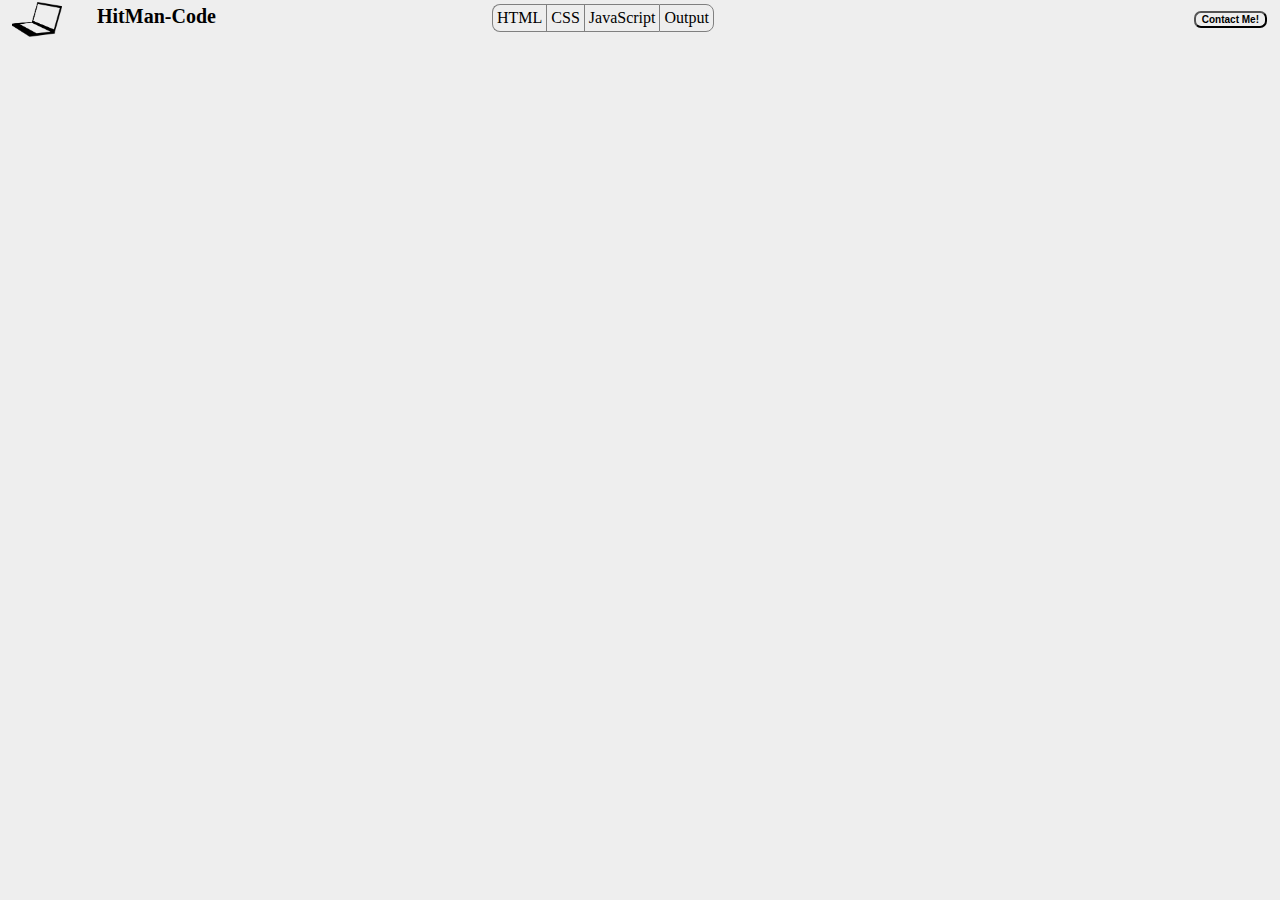
<file: Project-Html-Editor/Code-Player.html>
<!DOCTYPE html>
<html lang="">

<head>
    <meta charset="utf-8">
    <meta name="viewport" content="width=device-width, initial-scale=1.0">
    <title>Code-Player!</title>
    <!--    <script src="https://ajax.googleapis.com/ajax/libs/jquery/3.4.1/jquery.min.js"></script>-->
    <script src="jquery-ui/jquery-ui.js"></script>
    <script src="jquery.min.js"></script>

    <link href="style.css" rel="stylesheet">
</head>

<body>
    <div id="header">
        <div id="logo">
            <img id="logo" src="logoo.png">
        </div>
        <div id="name">
            HitMan-Code
        </div>
        <div id="button-Vcontainer">
            <div class="toggleButton" id="html">HTML</div>
            <div class="toggleButton" id="css">CSS</div>
            <div class="toggleButton" id="javascript">JavaScript</div>
            <div class="toggleButton" id="output">Output</div>
        </div>
        <div>
            <form action="https://www.facebook.com/?ref=logo">
                <input id="button" type="submit" value="Contact Me!" />
            </form>
        </div>
    </div>

    <div id="bodyContainer">
        <textarea id="htmlpanel" class="ppanel hidden" placeholder="Enter HTML Here.........."></textarea>
        <textarea id="csspanel" class="ppanel hidden" placeholder="Enter CSS Here.........."></textarea>
        <textarea id="javascriptpanel" class="ppanel hidden" placeholder="Enter JavaScript Here.........."></textarea>
        <iframe id="outputpanel" class="ppanel hidden"></iframe>


    </div>
    <script type="text/javascript">
        $(".toggleButton").hover(function() {
            $(this).addClass("highlightcolor");

        }, function() {
            $(this).removeClass("highlightcolor");
        });



        $(".toggleButton").click(function() {
            $(this).toggleClass("highlighted");
            $(this).removeClass("highlightcolor");
            var panelId = $(this).attr("id") + "panel";
            $("#" + panelId).toggleClass("hidden");
            var activePanels = 4 - $(".hidden").length;
            $(".ppanel").width(($(window).width() / activePanels) - 10);
        });



        $(".ppanel").height(($(window).height() - $("#header").height()) - 15);
        $(".ppanel").width(($(window).width() / 2) - 10);

        function updateChanges() {
            $("iframe").contents().find("html").html("<html><head><style type='text/css'>" + $("#csspanel").val() + "</style></head><body>" +
                $("#htmlpanel").val() + "</body></html>");
            document.getElementById("outputpanel").contentWindow.eval($("#javascriptpanel").val());
        };
        updateChanges();
        //this is a code that shows the html of textarea in output penel.
        $("textarea").on('change keyup paste', function() {
            updateChanges();
        });

    </script>

</body>

</html>
</file>
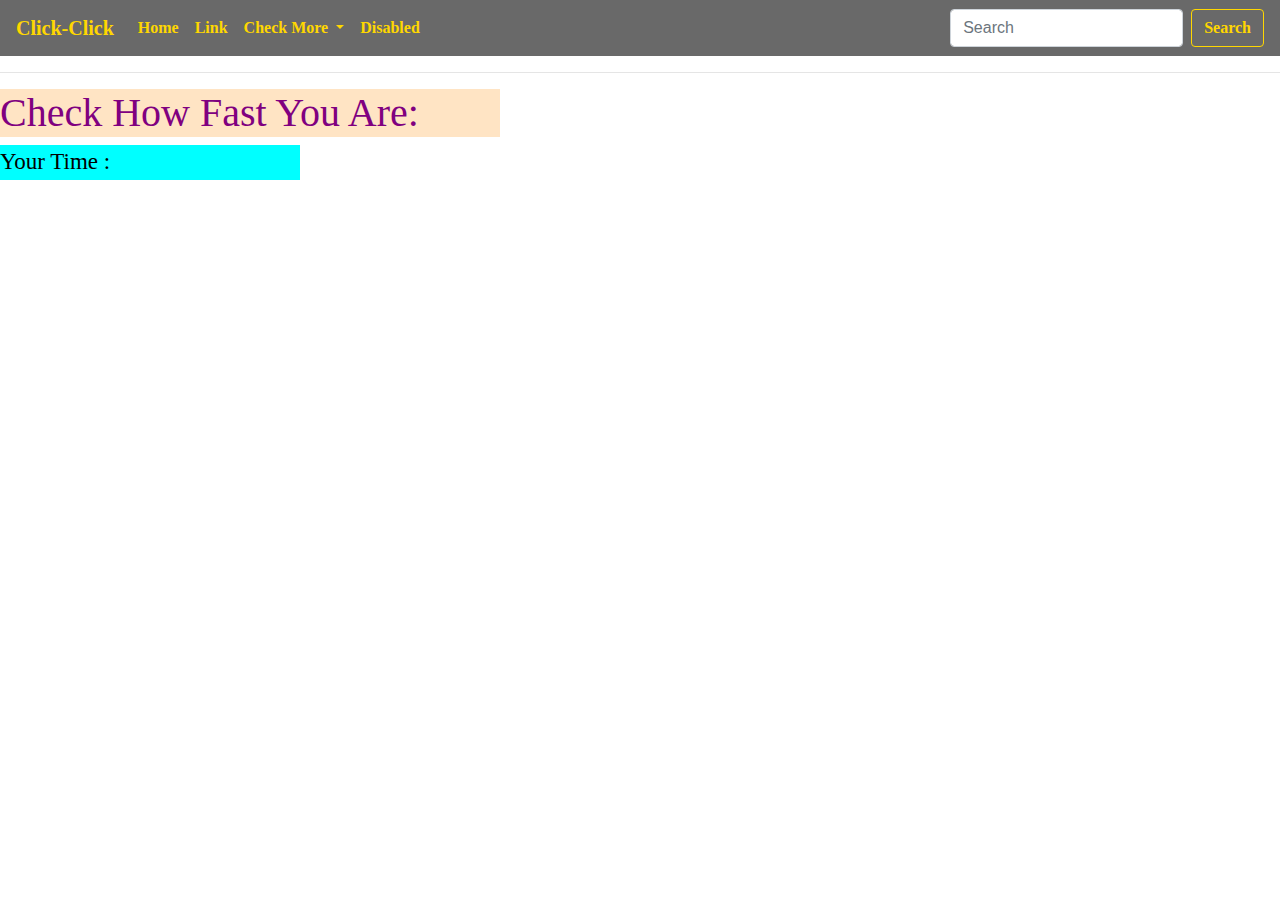
<file: webdevelopment2.o/clickMe.html>
<!DOCTYPE html>
<html>
<head>
	<title>CLICK CLICK</title>
    <link rel="stylesheet" href="https://stackpath.bootstrapcdn.com/bootstrap/4.3.1/css/bootstrap.min.css" integrity="sha384-ggOyR0iXCbMQv3Xipma34MD+dH/1fQ784/j6cY/iJTQUOhcWr7x9JvoRxT2MZw1T" crossorigin="anonymous">
    <link rel="stylesheet" type="text/css" href="style.css"/>
</head>
<body>
    <nav class="navbar navbar-expand-lg navbar-light" style="background-color: dimgray">
  <a class="navbar-brand" href="clickMe.html" id="bcci">Click-Click</a>
  <button class="navbar-toggler" type="button" data-toggle="collapse" data-target="#navbarSupportedContent" aria-controls="navbarSupportedContent" aria-expanded="false" aria-label="Toggle navigation">
    <span class="navbar-toggler-icon"></span>
  </button>

  <div class="collapse navbar-collapse" id="navbarSupportedContent">
    <ul class="navbar-nav mr-auto">
      <li class="nav-item active">
        <a class="nav-link" href="clickMe.html" id="bcci">Home <span class="sr-only">(current)</span></a>
      </li>
      <li class="nav-item">
        <a class="nav-link" href="clickMe.html" id="bcci">Link</a>
      </li>
      <li class="nav-item dropdown">
        <a class="nav-link dropdown-toggle" href="#" id="navbarDropdown" role="button" data-toggle="dropdown" aria-haspopup="true" aria-expanded="false" style="color: gold ; font-weight: bold; font-family: cursive" >
          Check More
        </a>
        <div class="dropdown-menu" aria-labelledby="navbarDropdown">
          <a class="dropdown-item" href="#">Action</a>
          <a class="dropdown-item" href="#">Another action</a>
          <div class="dropdown-divider"></div>
          <a class="dropdown-item" href="#">Something else here</a>
        </div>
      </li>
      <li class="nav-item">
        <a class="nav-link disabled" href="#" tabindex="-1" aria-disabled="true" id="bcci">Disabled</a>
      </li>
    </ul>
    <form class="form-inline my-2 my-lg-0">
      <input class="form-control mr-sm-2" type="search" placeholder="Search" aria-label="Search">
      <button class="btn btn-outline-success" id="bcci" type="submit">Search</button>
    </form>
  </div>
</nav>
    <hr>
    <h1 id="headvv">Check How Fast You Are:</h1>
    <div id="nav">
         <p id="p">Your Time :<span id="timeTaken"></span></p>
    </div>
    <div>
        <p></p>
    </div>
    <div id="shape">
    </div>
     
 <script>
        var start = new Date().getTime();
     //for generaing variable color
     function getRandomColor() {
        var letters = '0123456789ABCDEF'.split('');
        var color = '#';
        for (var i = 0; i < 6; i++) {
          color += letters[Math.floor(Math.random() * 16)];
        }
        return color;
      }
     
     
     function myShape(){
         //for drawing shapes of variable size
         var top = Math.random()*400;
         var left = Math.random()*400;
         var width = Math.random()*300;
         var height =(Math.random()*200)+100;
         if(Math.random()<=0.25 ){
             document.getElementById("shape").style.borderRadius="25%";
         }else if(Math.random()>0.25 && Math.random()<=0.5){
            document.getElementById("shape").style.borderRadius="35%";
         
         }else if(Math.random()>0.5 && Math.random()<=0.75){
             document.getElementById("shape").style.borderRadius="68%";
        
         }else if(Math.random()>0.75 && Math.random()<=1){
             document.getElementById("shape").style.borderRadius="96%";
        
         }else{
             document.getElementById("shape").style.borderRadius="0";
        
         }
         document.getElementById("shape").style.backgroundColor= getRandomColor();
         document.getElementById("shape").style.top=top +"px";
         document.getElementById("shape").style.left=left+"px";
         document.getElementById("shape").style.width=width +"px";
         document.getElementById("shape").style.height=height +"px";
         document.getElementById("shape").style.display="block";
          start = new Date().getTime();
         
     }
     //shape appears after a random time.
     function appearAgain(){
         setTimeout(myShape,Math.random()*2000);
     }
    
        appearAgain();
        document.getElementById("shape").onclick=function(){   
        document.getElementById("shape").style.display = "none";
         var end= new Date().getTime();
         var timeTaken= (end-start)/1000;
        document.getElementById("timeTaken").innerHTML=timeTaken +"  Sec";
        appearAgain()
    }
 </script>  
    
</body>
</html>
</file>
<file: Project-Html-Editor/style.css>
body {
            font-family: cursive;
            padding: 0px;
            margin: 0px;
            background: #EEEEEE;
        }

        #header {

            background-color: #EEEEEE;
            width: 100%;
            height: 35px;
            padding: 2px
        }

        #logo {
            width: 50px;
            float: left;
            cursor: pointer;
            padding-left: 5px;
        }

        #button-Vcontainer {
            width: 300px;
            margin: 0 auto;
            padding-top: 1.5px;
        }

        .toggleButton {
            float: left;
            border: 1px solid grey;
            padding: 4px;
            cursor: pointer;
            border-right: none;
        }

        #name {
            float: left;
            font-weight: bold;
            font-size: 20px;
            cursor: pointer;
            padding: 3px 10px 0px 40px;
        }

        #html {
            border-bottom-left-radius: 8px;
            border-top-left-radius: 8px;

        }

        #output {
            border-right: 1px solid grey;
            border-bottom-right-radius: 8px;
            border-top-right-radius: 8px;

        }

        .highlightcolor {
            background-color: lightskyblue;
        }

        .highlighted {
            background-color: aquamarine;
        }

        textarea {
            resize: none;
            border-top: none;
            border-color: #EEEEEE;
        }

        .ppanel {

            float: left;
        }

        #outputpanel {
            border: none;
        }

        .hidden {
            display: none;
        }

        #button {
            background-color: #EEEEEE;
            border-radius: 7px;
            color: black;
            text-align: center;
            font-size: 10px;
            font-weight: bold;
            margin: 7.8px 15px;
            cursor: pointer;
            float: right;
        }
</file>
<file: webdevelopment2.o/style.css>
#shape{
    width: 200px;
    height: 200px;
    background-color: brown;
    display: none;
    position: relative;
    
}
#nav{
    background-color: aqua;
    width: 300px;
    font-size: 23px;
    font-family: cursive;
     
}
#p{
    color: black;
}
#headvv{
    background-color: bisque;
    font-family: cursive;
    color: purple;
    width: 500px;
}
#bcci{
    color: gold;
    font-family: cursive;
    border-color: gold;
    font-weight: bold;

}
</file>
